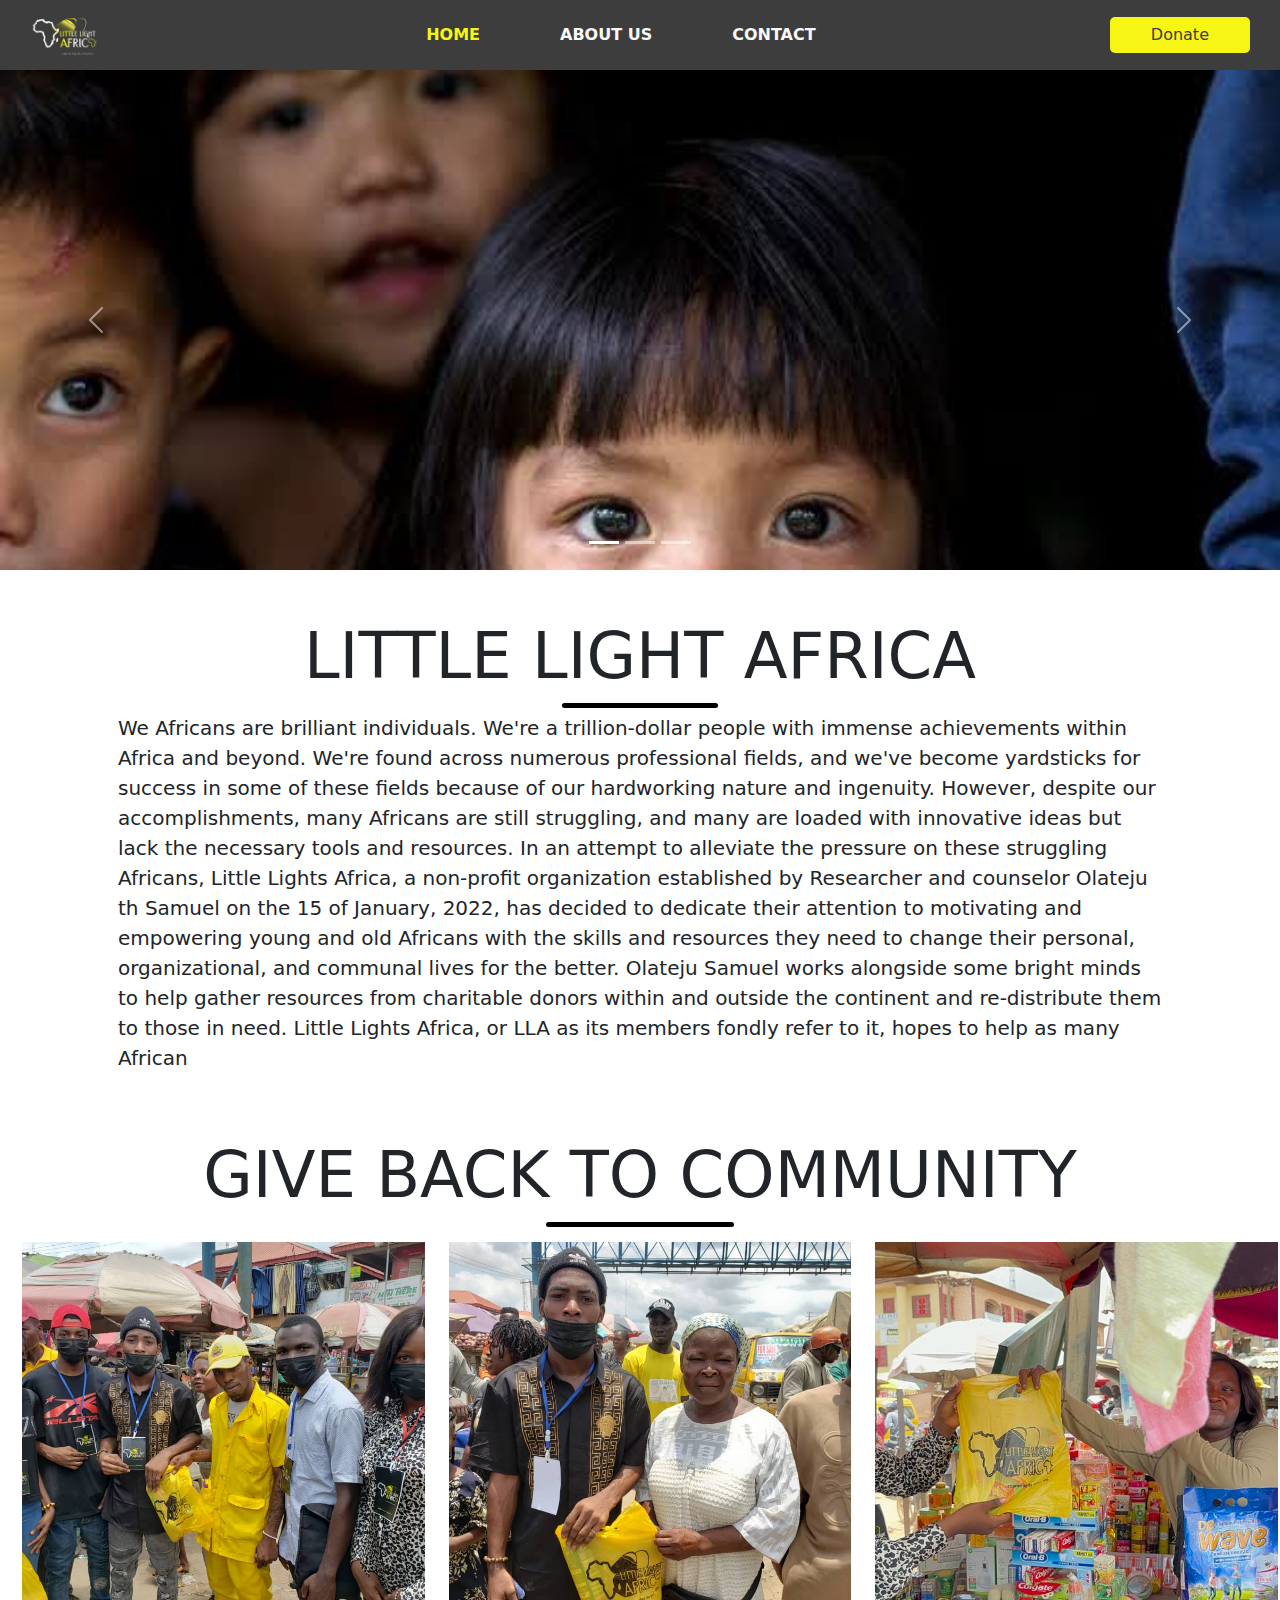
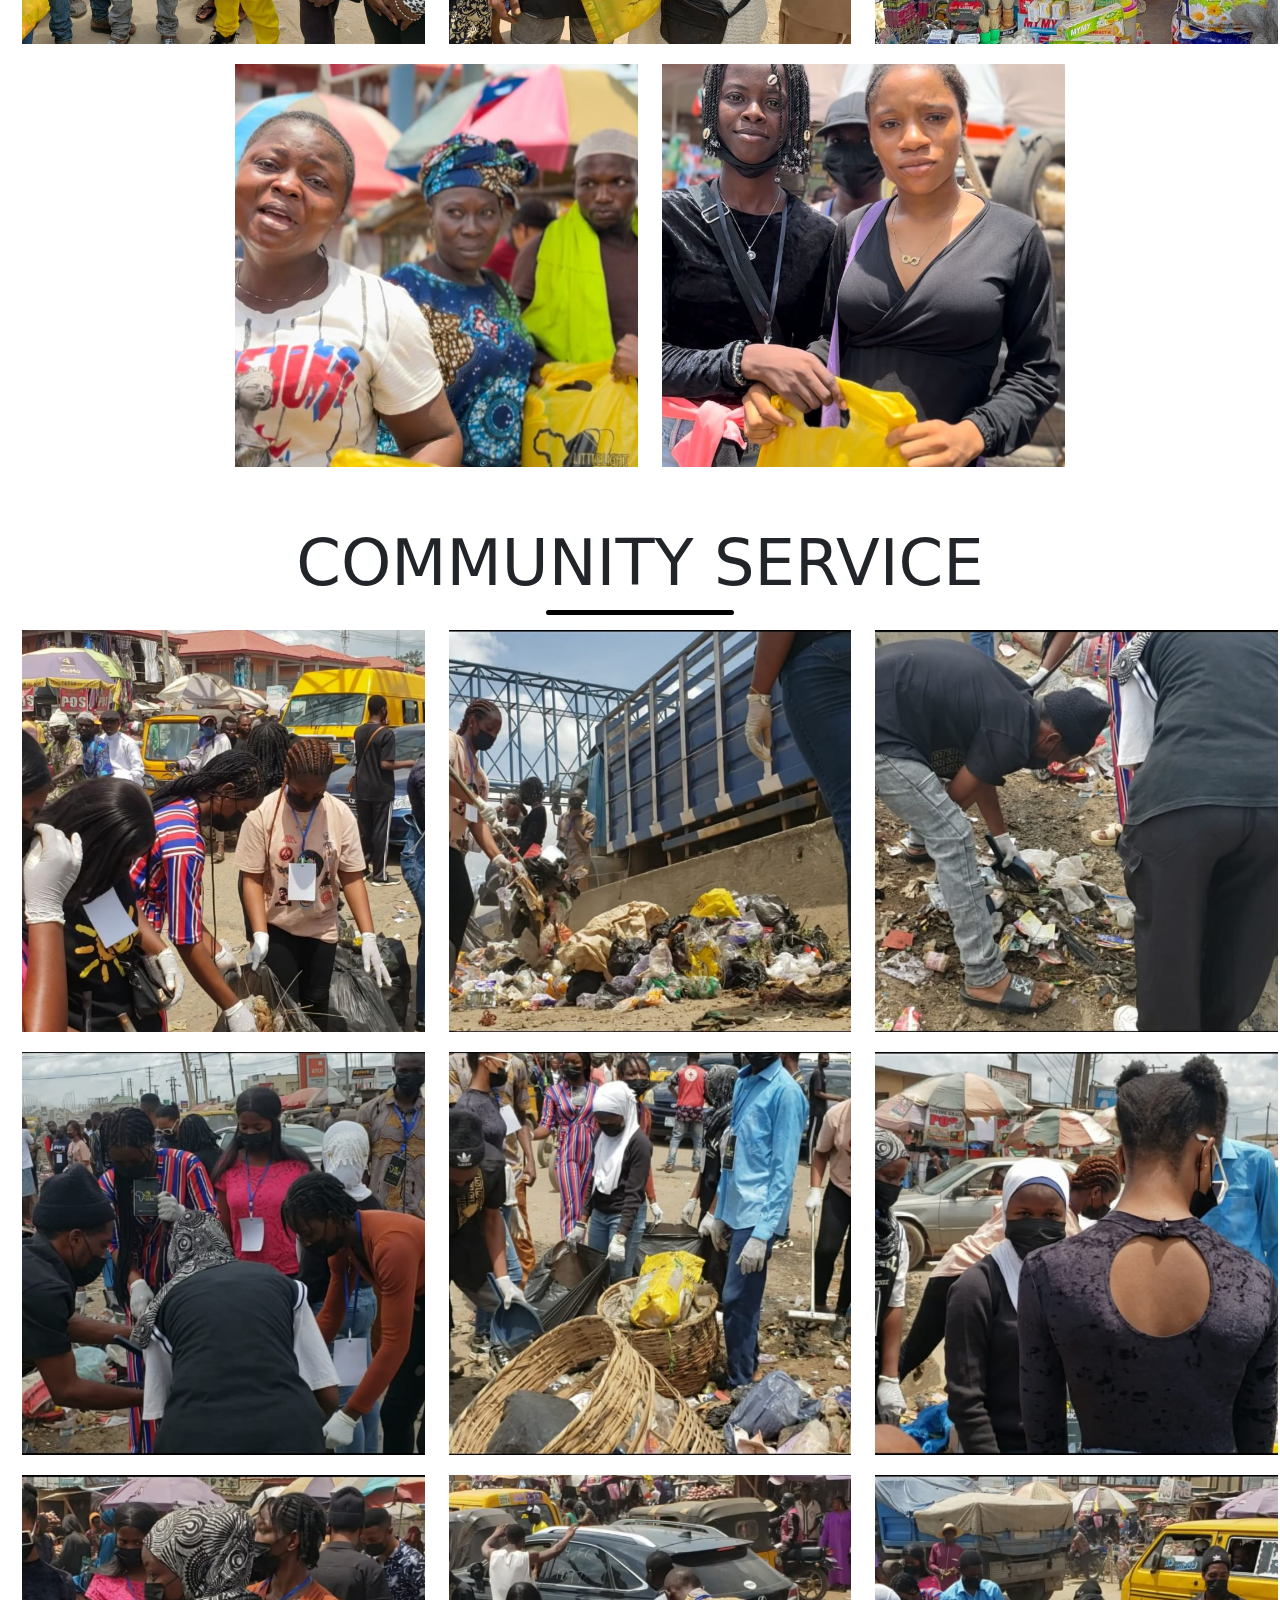
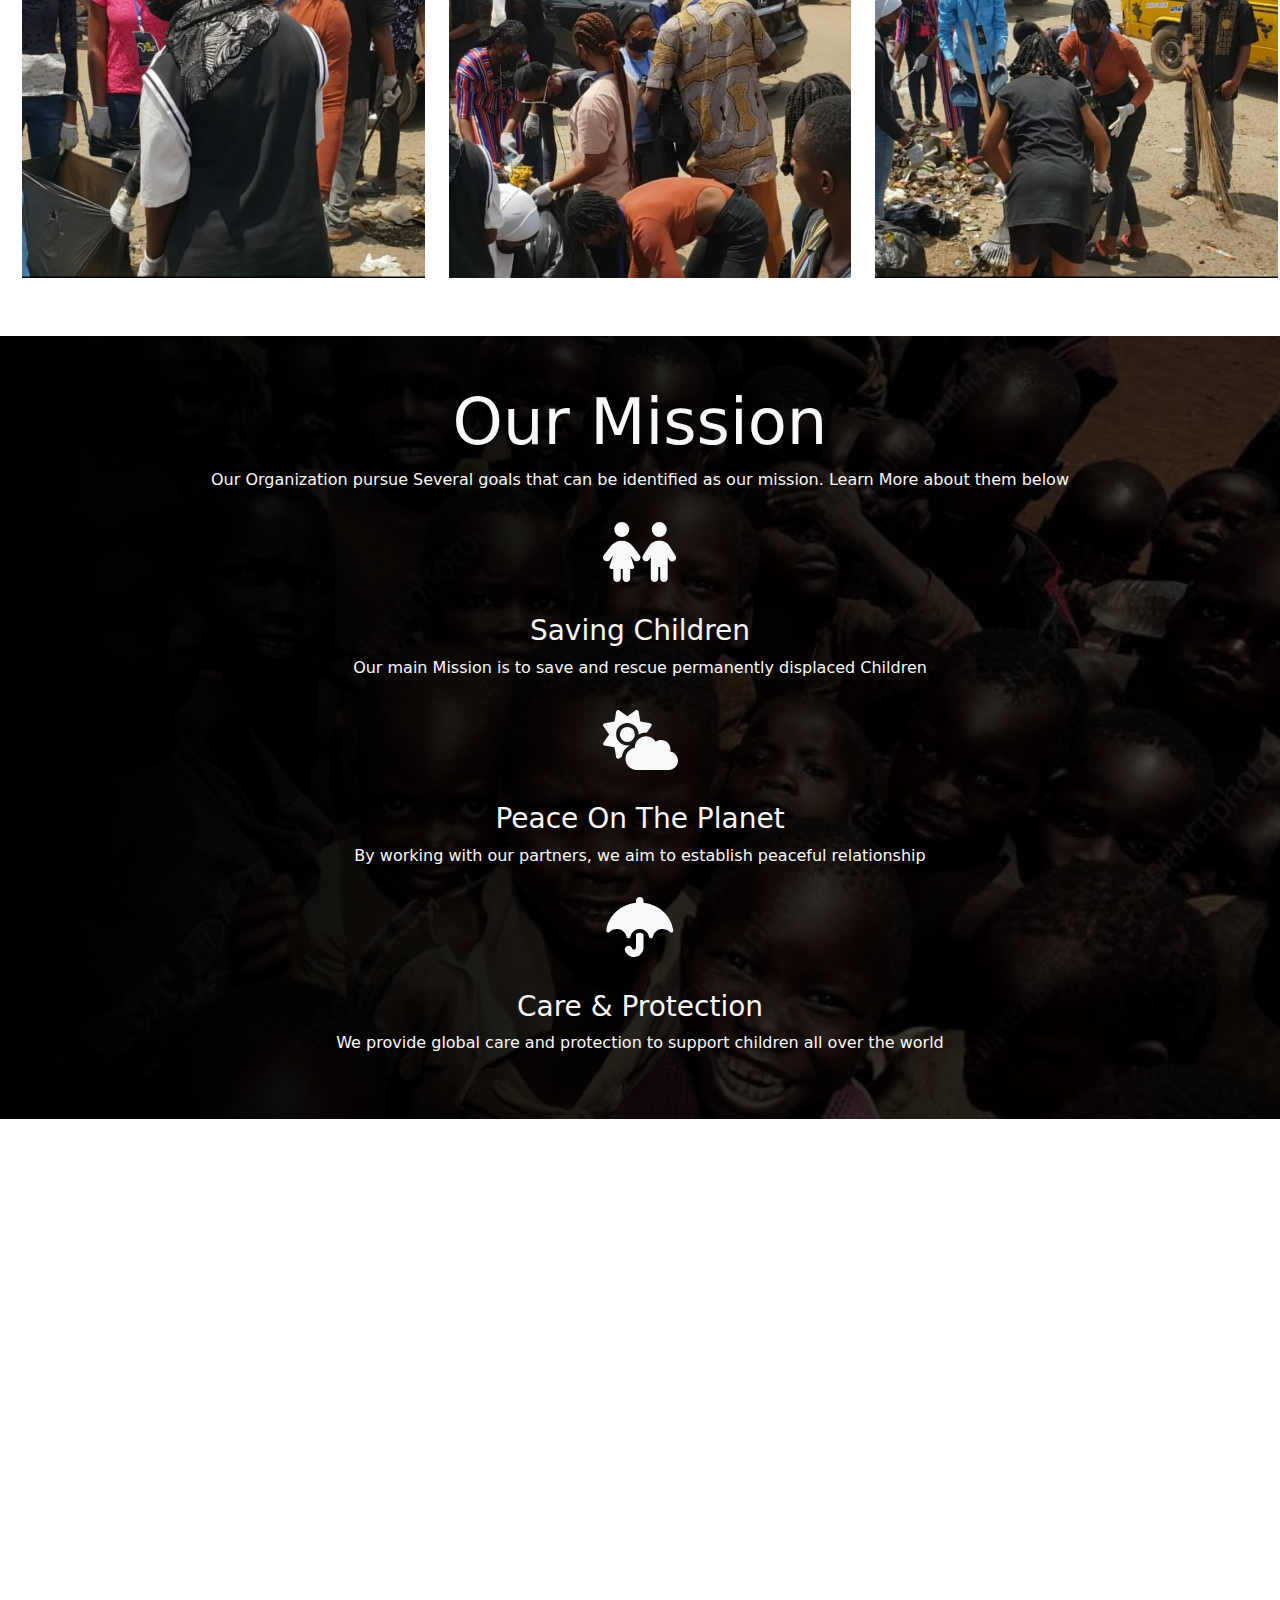
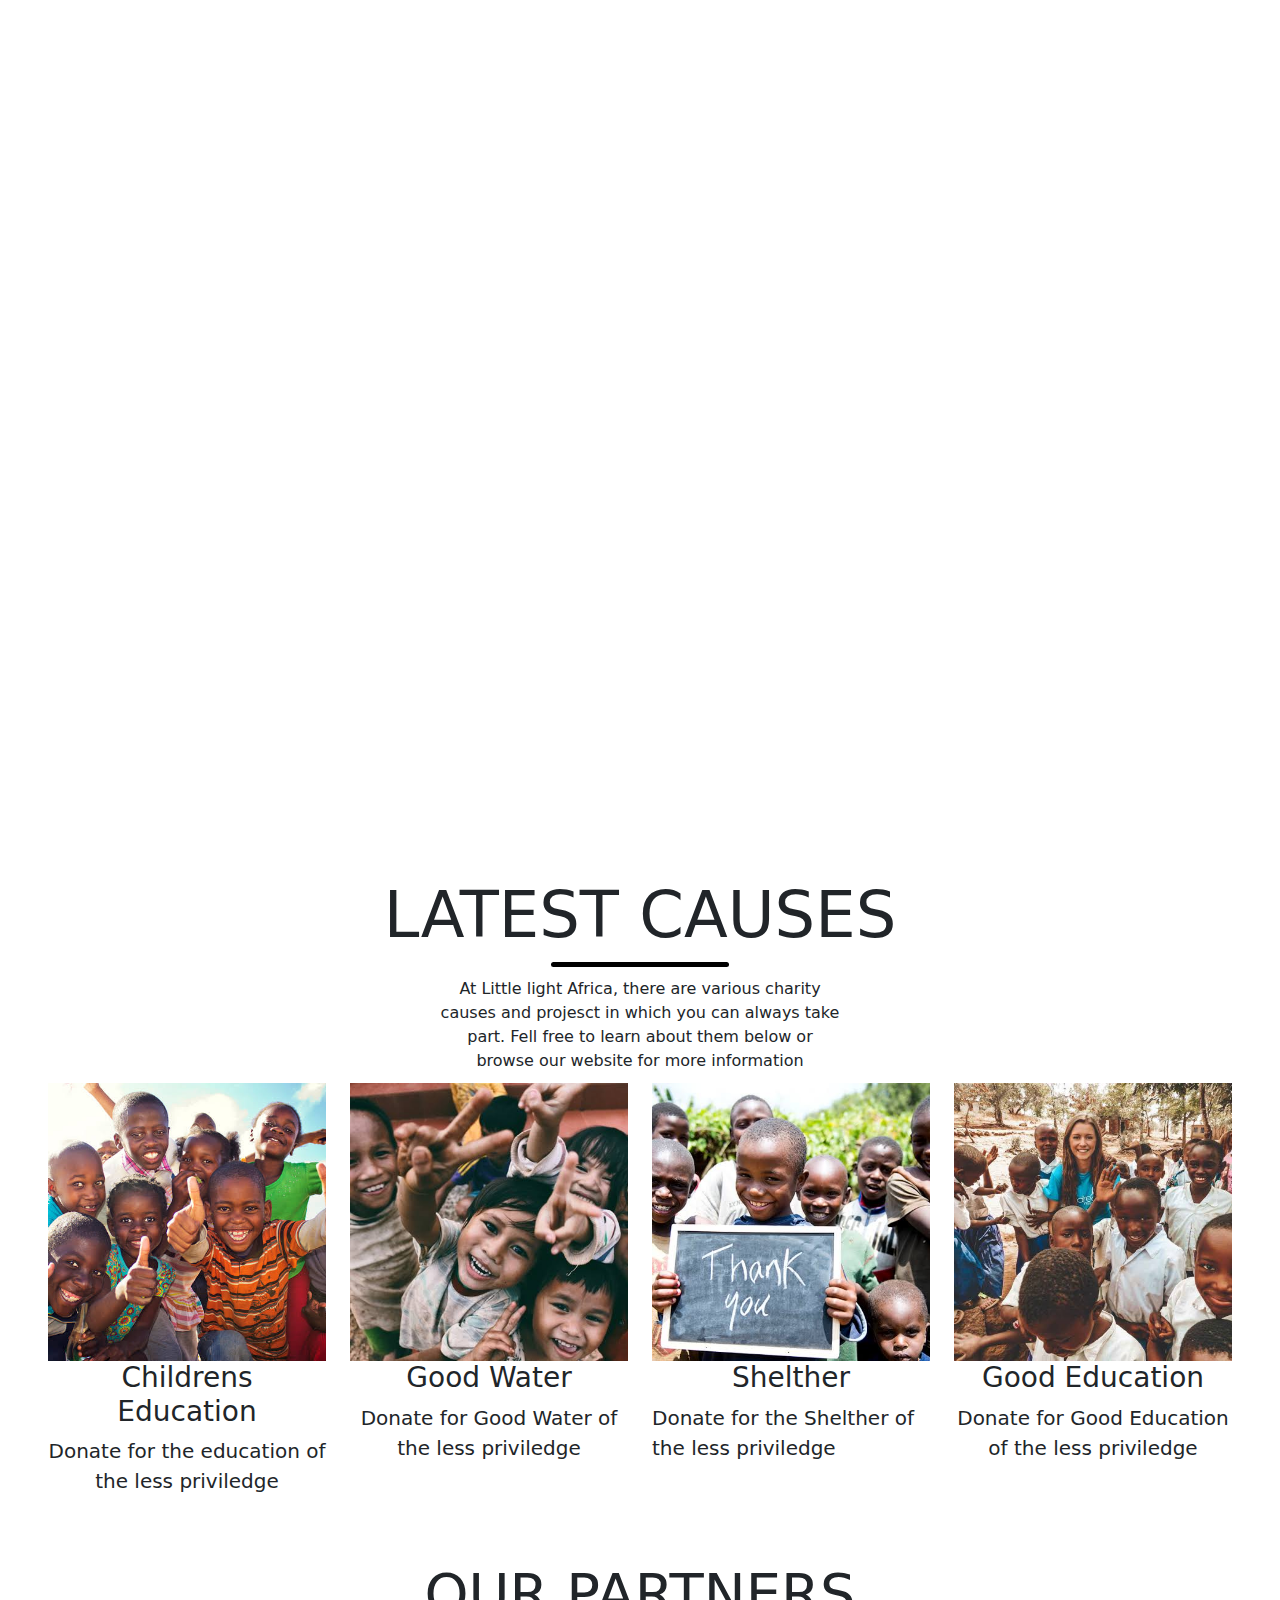
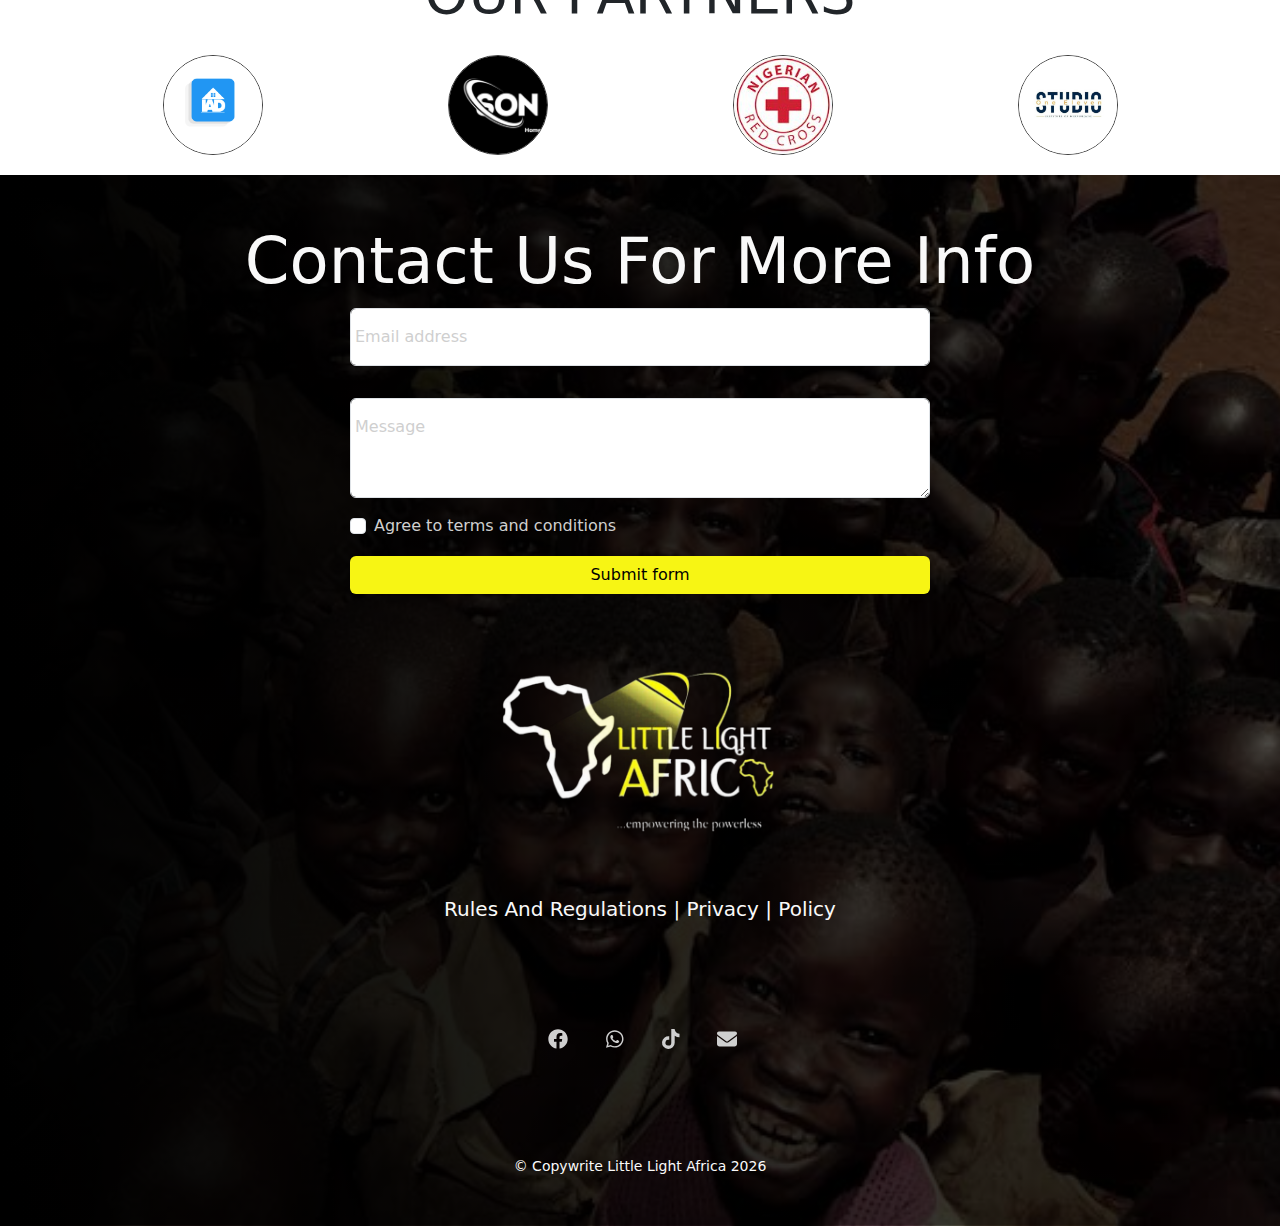
<file: index.html>
<!DOCTYPE html>
<html lang="en">
<head>
    <meta charset="UTF-8">
    <meta name="viewport" content="width=device-width, initial-scale=1.0">
    <link rel="stylesheet" href="style.css">
    <meta name="description" content="Little Light Africa, Empowering The Powerless. This is A non-profitable organization brought together with love to help the less priviledge">
    <meta name="keywords" content="less, help, need, africa, little, empower, power, the, non-profit, priviledge, light">
    <link rel="stylesheet" href="//fonts.googleapis.com/css?family=Poppins:300,300i,400,500,600,700,800,900,900i%7CRoboto:400%7CRubik:100,400,700">
    <link rel="stylesheet" href="fontawesome-free-6.4.2-web (1)/fontawesome-free-6.4.2-web/css/all.css">
    <link rel="stylesheet" href="bootstrap-5.3.2-dist/bootstrap-5.3.2-dist/css/bootstrap.css">
    <link rel="shortcut icon" href="images/logo.png" type="image/x-icon">
    <title>Little light Africa</title>
</head>
<body>

    <!-- Header -->
<header>

        <div class="logo">
            <div class="menu-icon" type="button" data-bs-toggle="offcanvas" data-bs-target="#offcanvasExample" aria-controls="offcanvasExample">
                <span class="menu"></span>
                <span class="menu"></span>
                <span class="menu"></span>
            </div>


            <div class="logoimg">
                <img src="images/logo.png" alt="Little Light Logo" width="70">
            </div>
        </div>

        <nav>
            <ul>
                <li><a href="index.html" class="active">Home</a></li>
                <li><a href="about.html">About us</a></li>
                <li><a href="contact.html">Contact</a></li>
            </ul>
        </nav>

        <a href="#"><button class="donate" data-bs-target="#exampleModalToggle" data-bs-toggle="modal">Donate</button></a>


        <!-- Offcanvas For Mobile View -->
            <div class="offcanvas offcanvas-start" tabindex="-1" id="offcanvasExample" aria-labelledby="offcanvasExampleLabel">
                <div class="offcanvas-header">
                  <h5 class="offcanvas-title" id="offcanvasExampleLabel">Menu</h5>
                  <button type="button" class="btn-close" data-bs-dismiss="offcanvas" aria-label="Close"></button>
                </div>
                <div class="offcanvas-body">
                        <a href="index.html" class="active">Home</a>
                        <a href="about.html">About us</a>
                        <a href="contact.html">Contact</a>
                    <br><br>
                    <a href="#" class="btn donate" data-bs-target="#exampleModalToggle" data-bs-toggle="modal">Donate</a>
                </div>
              </div>
</header>


<!-- Corousel -->
<div id="carouselExampleCaptions" class="carousel slide">
    <div class="carousel-indicators">
      <button type="button" data-bs-target="#carouselExampleCaptions" data-bs-slide-to="0" class="active" aria-current="true" aria-label="Slide 1"></button>
      <button type="button" data-bs-target="#carouselExampleCaptions" data-bs-slide-to="1" aria-label="Slide 2"></button>
      <button type="button" data-bs-target="#carouselExampleCaptions" data-bs-slide-to="2" aria-label="Slide 3"></button>
    </div>
    <div class="carousel-inner">
      <div class="carousel-item active">
        <img src="images/images (5).jpeg" class="d-block w-100" alt="...">
        <!-- <div class="carousel-caption">
          <h2 class="display-3"> Help The Less Priviledge</h2>
          <p class="lead">We do whatever it takes so that less priviledge dont just survive, but thrive. Helpers believe that everyone should be able to make their mark on their world and help build a better future</p>
        </div> -->
      </div>
      <div class="carousel-item">
        <img src="images/images (11).jpeg" class="d-block w-100" alt="...">
        <!-- <div class="carousel-caption">
            <h2 class="display-3"> Help The Less Priviledge</h2>
            <p class="lead">We do whatever it takes so that less priviledge dont just survive, but thrive. Helpers believe that everyone should be able to make their mark on their world and help build a better future</p>
          </div> -->
      </div>
      <div class="carousel-item">
        <img src="images/images (13).jpeg" class="d-block w-100" alt="...">
        <!-- <div class="carousel-caption">
            <h2 class="display-3"> Help The Less Priviledge</h2>
            <p class="lead">We do whatever it takes so that less priviledge dont just survive, but thrive. Helpers believe that everyone should be able to make their mark on their world and help build a better future</p>
          </div> -->
      </div>
    </div>
    <button class="carousel-control-prev" type="button" data-bs-target="#carouselExampleCaptions" data-bs-slide="prev">
      <span class="carousel-control-prev-icon" aria-hidden="true"></span>
      <span class="visually-hidden">Previous</span>
    </button>
    <button class="carousel-control-next" type="button" data-bs-target="#carouselExampleCaptions" data-bs-slide="next">
      <span class="carousel-control-next-icon" aria-hidden="true"></span>
      <span class="visually-hidden">Next</span>
    </button>
  </div>
  

  




<!-- Body Before The Corousel -->
<div class="next-body container p-5">
    <h1 class="display-3 text-center">LITTLE LIGHT AFRICA</h1>
    <div class="line"></div>
    <p class="lead">We Africans are brilliant individuals. We're a trillion-dollar people with immense 
        achievements within Africa and beyond. We're found across numerous professional fields, 
        and we've become yardsticks for success in some of these fields because of our 
        hardworking nature and ingenuity. However, despite our accomplishments, many Africans 
        are still struggling, and many are loaded with innovative ideas but lack the necessary tools 
        and resources. In an attempt to alleviate the pressure on these struggling Africans, Little 
        Lights Africa, a non-profit organization established by Researcher and counselor Olateju 
        th Samuel on the 15 of January, 2022, has decided to dedicate their attention to motivating 
        and empowering young and old Africans with the skills and resources they need to change 
        their personal, organizational, and communal lives for the better. Olateju Samuel works 
        alongside some bright minds to help gather resources from charitable donors within and 
        outside the continent and re-distribute them to those in need. Little Lights Africa, or LLA 
        as its members fondly refer to it, hopes to help as many African</p>
</div>



<!-- Our Workers in servive -->
<div class="container-fluid worker-service text-center">
    <h1 class="display-3">GIVE BACK TO COMMUNITY</h1>
    <div class="line"></div>
    <div class="row justify-content-center">
        <div class="col-md-4">
            <img src="images/pics (2).jpg" class="img-fluid box" alt="Our Community team">
        </div>
        <div class="col-md-4">
            <img src="images/pics (3).jpg" class="img-fluid box" alt="Our Community team">
        </div>
        <div class="col-md-4">
            <img src="images/pics (4).jpg" class="img-fluid box" alt="Our Community team">
        </div>
        <div class="col-md-4">
            <img src="images/pics (5).jpg" class="img-fluid box" alt="Our Community team">
        </div>
        <div class="col-md-4">
            <img src="images/pics (6).jpg" class="img-fluid box" alt="Our Community team">
        </div>
    </div>
</div>

<div class="container-fluid worker-service text-center mt-5">
    <h1 class="display-3">COMMUNITY SERVICE</h1>
    <div class="line"></div>
    <div class="row justify-content-center">
        <div class="col-md-4">
            <img src="images/pics (7).jpg" class="img-fluid box" alt="Our Community team">
        </div>
        <div class="col-md-4">
            <img src="images/pics (8).jpg" class="img-fluid box" alt="Our Community team">
        </div>
        <div class="col-md-4">
            <img src="images/pics (9).jpg" class="img-fluid box" alt="Our Community team">
        </div>
        <div class="col-md-4">
            <img src="images/pics (10).jpg" class="img-fluid box" alt="Our Community team">
        </div>
        <div class="col-md-4">
            <img src="images/pics (12).jpg" class="img-fluid box" alt="Our Community team">
        </div>
        <div class="col-md-4">
            <img src="images/pics (13).jpg" class="img-fluid box" alt="Our Community team">
        </div>
        <div class="col-md-4">
            <img src="images/pics (14).jpg" class="img-fluid box" alt="Our Community team">
        </div>
        <div class="col-md-4">
            <img src="images/pics (15).jpg" class="img-fluid box" alt="Our Community team">
        </div>
        <div class="col-md-4">
            <img src="images/pics (16).jpg" class="img-fluid box" alt="Our Community team">
        </div>
    </div>
</div>


<!-- Our Mission -->
<div class="container-fluid mission p-5 mt-5">
    <div class="row justify-content-center box">
        <div class="col-md-10">
            <h1 class="display-3 text-center">Our Mission</h1>
            <p class="text-center">Our Organization pursue Several goals that can be identified as our mission. Learn More about them below</p>
            <div class="mission-info box">
                <p class="font"><i class="fa fa-children"></i></p>
                <h3>Saving Children</h3>
                <p>Our main Mission is to save and rescue permanently displaced Children</p>
            </div>
            <div class="mission-info box">
                <p class="font"><i class="fa fa-cloud-sun"></i></p>
                <h3>Peace On The Planet</h3>
                <p>By working with our partners, we aim to establish peaceful relationship</p>
            </div>
            <div class="mission-info box">
                <p class="font"><i class="fa fa-umbrella"></i></p>
                <h3>Care & Protection</h3>
                <p>We provide global care and protection to support children all over the world</p>
            </div>
        </div>
    </div>
</div>

<div class="container text-center p-4">
    <iframe width="1000" height="600" src="https://www.youtube.com/embed/qg3n2Q2ejJU" title="GIVE BACK TO OUR COMMUNITY AT SANGO OTA, JOJU ❣️ ❣️ ❣️ ❣️ ❣️" frameborder="0" allow="accelerometer; autoplay; clipboard-write; encrypted-media; gyroscope; picture-in-picture; web-share" referrerpolicy="strict-origin-when-cross-origin" allowfullscreen></iframe>
</div>



<div class="container text-center p-4">
    <iframe width="1000" height="600" src="https://www.youtube.com/embed/rQ3cKC4yne4" title="This is Little Light Africa. please do well by subscribing to this channel for more information👍" frameborder="0" allow="accelerometer; autoplay; clipboard-write; encrypted-media; gyroscope; picture-in-picture; web-share" referrerpolicy="strict-origin-when-cross-origin" allowfullscreen></iframe>
</div>


<!-- Donation Section -->
<div class="container-fluid p-5 box">
    <h1 class="text-center display-3">LATEST CAUSES</h1>
    <div class="line"></div>
    <p class="text-center first">At Little light Africa, there are various charity causes and projesct in which you can always take part. Fell free to learn about them below or browse our website for more information</p>
    <div class="row">

        <div class="col-md-3 box">
            <div class="wrapper">
                <div class="image-wrapper">
                    <img src="images/images (12).jpeg" alt="Images of little children" class="img-fluid">
                    <div class="text-wrapper">
                        <a href="#" class="btn btn-warning donate-btn" data-bs-target="#exampleModalToggle" data-bs-toggle="modal">Donate</a>
                    </div>
                </div>
            </div>
            <h3 class="text-center">Childrens Education</h3>
            <p class="text-center lead">Donate for the education of the less priviledge</p>
        </div>

        <div class="col-md-3 box">
            <div class="wrapper">
                <div class="image-wrapper">
                    <img src="images/images (4).jpeg" alt="Images of little children" class="img-fluid">
                    <div class="text-wrapper">
                        <a href="#" class="btn btn-warning donate-btn" data-bs-target="#exampleModalToggle" data-bs-toggle="modal">Donate</a>
                    </div>
                </div>
            </div>
            <h3 class="text-center">Good Water</h3>
            <p class="text-center lead">Donate for Good Water of the less priviledge</p>
        </div>

        <div class="col-md-3 box">
            <div class="wrapper">
                <div class="image-wrapper">
                    <img src="images/images.jpeg" alt="Images of little children" class="img-fluid">
                    <div class="text-wrapper">
                        <a href="#" class="btn btn-warning donate-btn" data-bs-target="#exampleModalToggle" data-bs-toggle="modal">Donate</a>
                    </div>
                </div>
            </div>
            <h3 class="text-center">Shelther</h3>
            <p class="text-centerclear lead">Donate for the Shelther of the less priviledge</p>
        </div>

        <div class="col-md-3 box">
            <div class="wrapper">
                <div class="image-wrapper">
                    <img src="images/images (14).jpeg" alt="Images of little children" class="img-fluid">
                    <div class="text-wrapper">
                        <a href="#" class="btn btn-warning donate-btn" data-bs-target="#exampleModalToggle" data-bs-toggle="modal">Donate</a>
                    </div>
                </div>
            </div>
            <h3 class="text-center">Good Education</h3>
            <p class="text-center lead">Donate for Good Education of the less priviledge</p>
        </div>
        
    </div>
</div>


<!-- Donation POP Out -->
<div class="container-fluid">
<div class="modal fade" id="exampleModalToggle" aria-hidden="true" aria-labelledby="exampleModalToggleLabel" tabindex="-1">
    <div class="modal-dialog modal-dialog-centered">
      <div class="modal-content">
        <div class="modal-header">
          <h1 class="modal-title fs-5" id="exampleModalToggleLabel">Copy Account Details</h1>
          <button type="button" class="btn-close" data-bs-dismiss="modal" aria-label="Close"></button>
        </div>
        <div class="modal-body">
          Make Payment to the account details below and click on the proceed button to upload your payment proof <br><br>


        <div class="details">
            <span>Account Name: </span><br>
                <div class="copy-details">
                <span class=" lead">LLA</span>
            </div>
        </div><br>

        <div class="details">          
            <span>Bank Name: </span><br>
            <div class="copy-details">
                <span class=" lead">Moniepoint</span>
            </div>
        </div><br>


        <div class="details">
          <span>Account Number: </span><br>
            <div class="copy-detail">
                <textarea cols="25" rows="1" id="accountNumber" class=" lead" disabled>6445542218</textarea>
                <button class="btn btn-secondary copy-btn"><i class="fa fa-copy"></i></button>
            </div>
          </span>
        </div><br>
          <!-- Success Alert -->
            <div class="alert alert-success copy-alert" role="alert">
                <i class="fa fa-clipboard-check"></i> Account Succesfully Copied!! You can Make Your Payment
            </div>


      </div>
        <div class="modal-footer">
          <button class="btn btn-warning" data-bs-target="#exampleModalToggle2" data-bs-toggle="modal">Proceed</button>
        </div>
      </div>
    </div>
  </div>
  <div class="modal fade" id="exampleModalToggle2" aria-hidden="true" aria-labelledby="exampleModalToggleLabel2" tabindex="-1">
    <div class="modal-dialog modal-dialog-centered">
      <div class="modal-content">
        <div class="modal-header">
          <h1 class="modal-title fs-5" id="exampleModalToggleLabel2">Upload Payment Proof</h1>
          <button type="button" class="btn-close" data-bs-dismiss="modal" aria-label="Close"></button>
        </div>
        <div class="modal-body">


          <form class="g-3 payment-form">
            <div class="form-floating mb-3">
                <input type="email" class="form-control" id="floatingInput" placeholder="name@example.com">
                <label for="floatingInput">Email address</label>
              </div>
              <div class="form-floating">
                <input type="text" class="form-control" id="floatingPassword" placeholder="Password">
                <label for="floatingPassword">Account Name</label>
              </div>
              <div class="form-floating mb-3">
                <input type="file" class="form-control" id="floatingInput" placeholder="Upload Payment Proof">
                <label for="floatingInput">Upload Proof</label>
              </div>
          </form>

          <div class="alert alert-success text-center Thanks-alert" role="alert">
            <i class="fa fa-circle-check fa-4x"></i><br><br> Thank You for Your Donation to the less priviledge, your Payment will be confirmed as soon as possible
        </div>

        </div>
        <div class="modal-footer">
          <button class="btn btn-primary" id="upload">Upload</button>
          <button type="button" class="btn btn-secondary close-pop" data-bs-dismiss="modal" aria-label="Close">Close</button>
        </div>
      </div>
    </div>
  </div>
</div>


<!-- Partners -->
<div class="container partners">
    <h1 class="display-4 text-center">OUR PARTNERS</h1>
    <div class="row">
        <div class="col-md-3 box">
            <img src="images/partners (1).jpg" alt="Our Partners" class="img-fluid">
        </div>
        <div class="col-md-3 box">
            <img src="images/partners (1).png" alt="Our Partners" class="img-fluid">
        </div>
        <div class="col-md-3 box">
            <img src="images/partners (2).jpg" alt="Our Partners" class="img-fluid">
        </div>
        <div class="col-md-3 box">
            <img src="images/partners (3).jpg" alt="Our Partners" class="img-fluid">
        </div>
    </div>
</div>


<!-- Contact Info -->
<div class="container-fluid contact p-5">
    <h1 class="display-3 text-center">Contact Us For More Info</h1>
    <div class="row justify-content-center">
        <div class="col-md-6 box">
        <form class="row g-3 needs-validation" novalidate>
            <div class="form-floating mb-3">
                <input type="email" class="form-control" id="floatingInput" placeholder="name@example.com">
                <label for="floatingInput">Email address</label>
            </div>
            <div class="form-floating">
                <textarea class="form-control" id="floatingMessage" placeholder="Message"></textarea>
                <label for="floatingMessage">Message</label>
            </div>
            <div class="col-12">
                <div class="form-check">
                <input class="form-check-input" type="checkbox" value="" id="invalidCheck" required>
                <label class="form-check-label" for="invalidCheck">
                    Agree to terms and conditions
                </label>
                <div class="invalid-feedback">
                    You must agree before submitting.
                </div>
                </div>
            </div><br>
            <div class="col-12">
                <button class="btn btn-warning" type="submit">Submit form</button>
            </div>
        </form>
        </div>
    </div>
    
    <div class="logo-img text-center box">
        <img src="images/logo.png" alt="Little Light Logo" class="img-fluid" width="300"><br>
        <p class="lead">Rules And Regulations  | Privacy  | Policy</p>
    </div>
    
    <div class="icons">
        <a href="https://m.facebook.com/littlelightafrica" class="icon box"><i class="fa-brands fa-facebook"></i></a>
        <a href="https://www.instagram.com/littlelightafrica?igsh=NTc4MTIwNjQ2YQ==" class="icon box"><i class="fa-brands fa-whatsapp"></i></a>
        <a href="https://www.tiktok.com/@little_light_2?_t=8lWSwhkRj0f&_r=1" class="icon box" ><i class="fa-brands fa-tiktok"></i></a>
        <a href="littlelightafrica@gmail.com" class="icon box" ><i class="fa fa-envelope"></i></a>
    </div>


<!-- Footer and copywrite -->
<div class="footer text-center">
    <small>&copy; Copywrite Little Light Africa <span class="updateTime"></span></small>
</div>

</div>

    
     <!-- Page loading -->
     <div class="loader container-fluid">
        <img src="images/logo.png" alt="loading logo" width="200" class="img-flui">
    </div> 



    <script src="script.js"></script>
    <script src="fontawesome-free-6.4.2-web (1)/fontawesome-free-6.4.2-web/js/all.js"></script>
    <script src="bootstrap-5.3.2-dist/bootstrap-5.3.2-dist/js/bootstrap.bundle.js"></script>
</body>
</html>
</file>
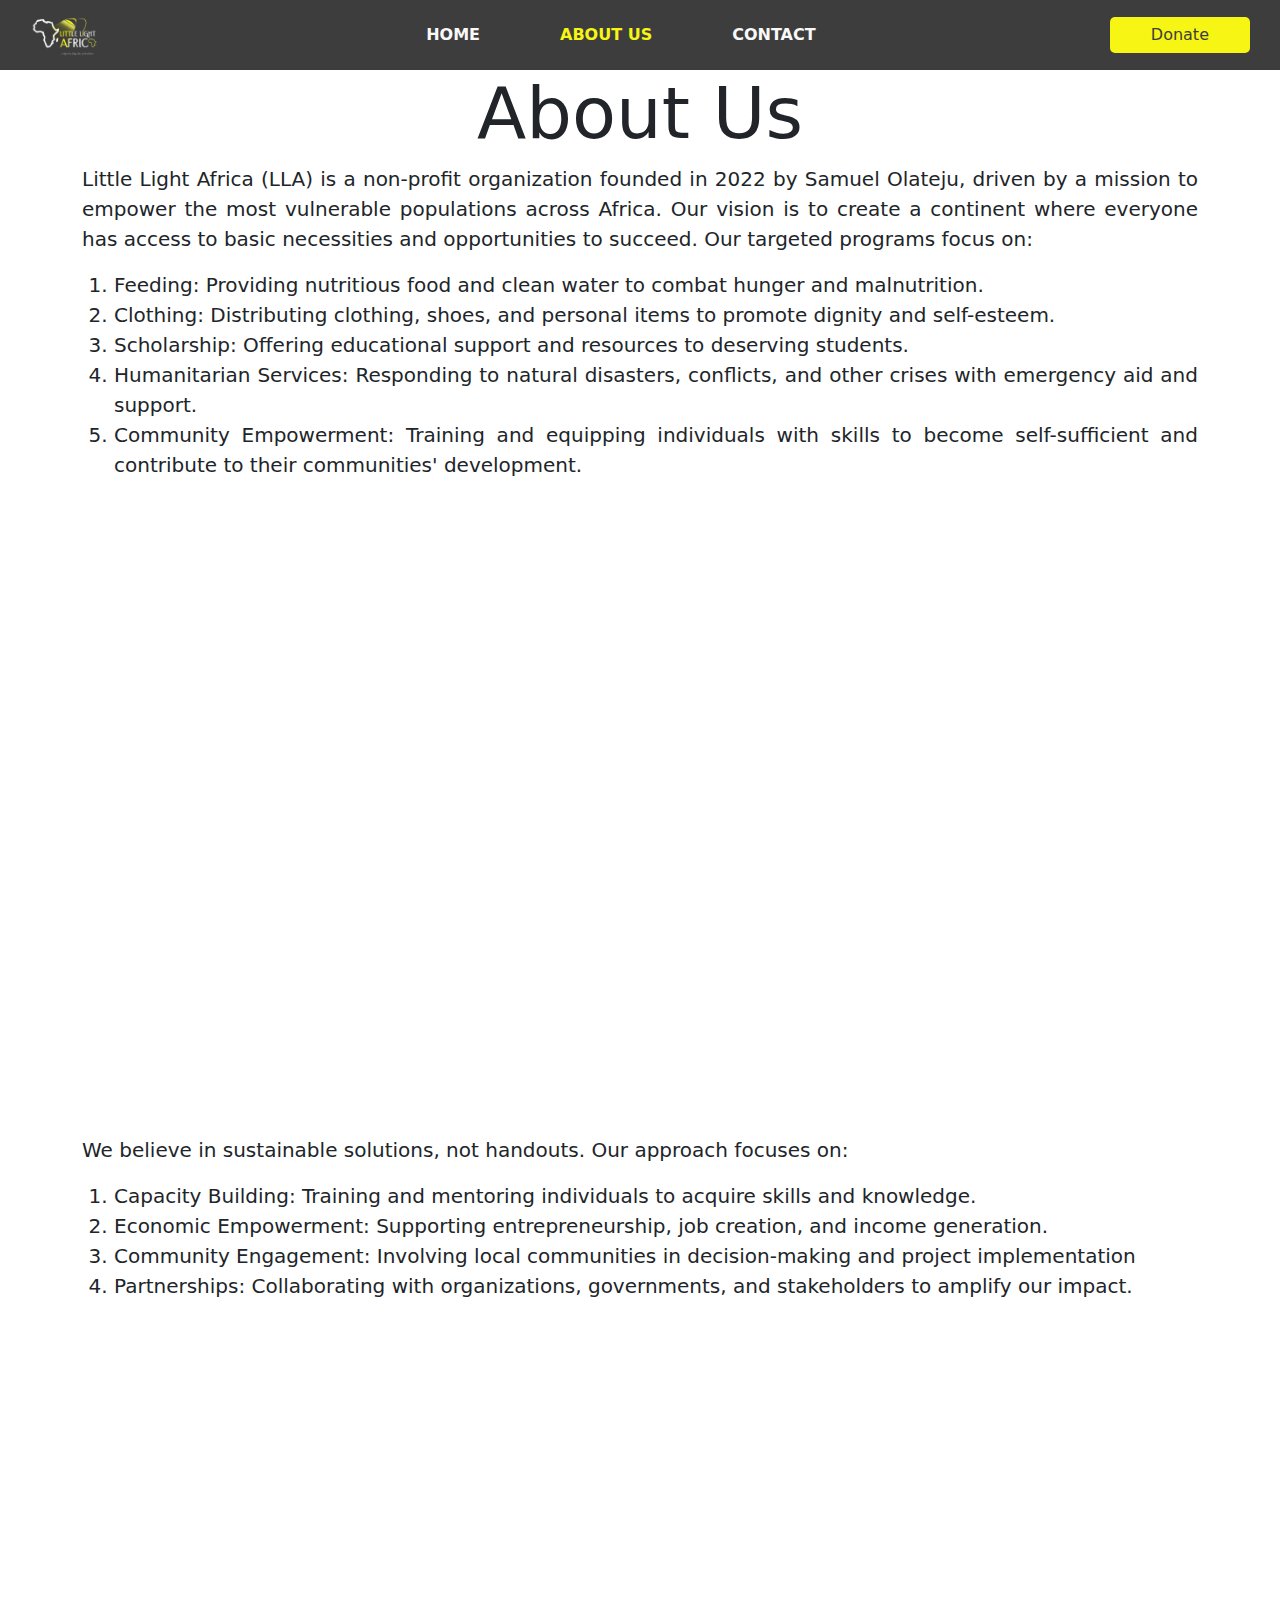
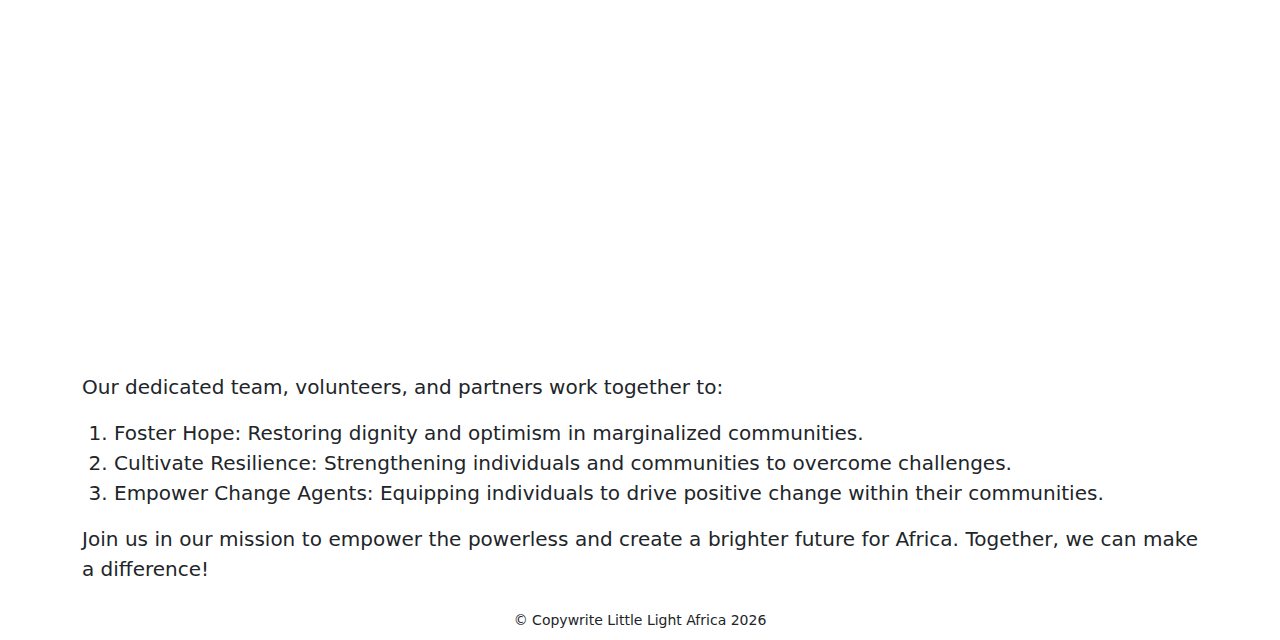
<file: about.html>
<!DOCTYPE html>
<html lang="en">
<head>
    <meta charset="UTF-8">
    <meta name="viewport" content="width=device-width, initial-scale=1.0">
    <link rel="stylesheet" href="style.css">
    <meta name="description" content="Little Light Africa, Empowering The Powerless. This is A non-profitable organization brought together with love to help the less priviledge">
    <meta name="keywords" content="less, help, need, africa, little, empower, power, the, non-profit, priviledge, light">
    <link rel="stylesheet" href="//fonts.googleapis.com/css?family=Poppins:300,300i,400,500,600,700,800,900,900i%7CRoboto:400%7CRubik:100,400,700">
    <link rel="stylesheet" href="fontawesome-free-6.4.2-web (1)/fontawesome-free-6.4.2-web/css/all.css">
    <link rel="stylesheet" href="bootstrap-5.3.2-dist/bootstrap-5.3.2-dist/css/bootstrap.css">
    <link rel="shortcut icon" href="images/logo.png" type="image/x-icon">
    <title>Little light Africa</title>
</head>
<body>
    
     <!-- Page loading -->
     <div class="loader container-fluid">
      <img src="images/logo.png" alt="loading logo" width="200">
  </div> 



    <!-- Header -->
<header>

        <div class="logo">
            <div class="menu-icon" type="button" data-bs-toggle="offcanvas" data-bs-target="#offcanvasExample" aria-controls="offcanvasExample">
                <span class="menu"></span>
                <span class="menu"></span>
                <span class="menu"></span>
            </div>


            <div class="logoimg">
                <img src="images/logo.png" alt="Little Light Logo" width="70">
            </div>
        </div>

        <nav>
            <ul>
                <li><a href="index.html">Home</a></li>
                <li><a href="about.html" class="active">About us</a></li>
                <li><a href="contact.html">Contact</a></li>
            </ul>
        </nav>

        <a href="#"><button class="donate" data-bs-target="#exampleModalToggle" data-bs-toggle="modal">Donate</button></a>


        <!-- Offcanvas For Mobile View -->
            <div class="offcanvas offcanvas-start" tabindex="-1" id="offcanvasExample" aria-labelledby="offcanvasExampleLabel">
                <div class="offcanvas-header">
                  <h5 class="offcanvas-title" id="offcanvasExampleLabel">Menu</h5>
                  <button type="button" class="btn-close" data-bs-dismiss="offcanvas" aria-label="Close"></button>
                </div>
                <div class="offcanvas-body">
                        <a href="index.html" >Home</a>
                        <a href="about.html"class="active">About us</a>
                        <a href="contact.html">Contact</a>
                    <br><br>
                    <a href="#" class="btn donate" data-bs-target="#exampleModalToggle" data-bs-toggle="modal">Donate</a>
                </div>
              </div>
</header>


<div class="about container">
    <h1 class="display-2 text-center box">About Us</h1>

    <div class="about-us">
    <p class="lead box">Little Light Africa (LLA) is a non-profit organization founded in 2022 by Samuel Olateju, driven by a mission to empower the most vulnerable populations across Africa. Our vision is to create a continent where everyone has access to basic necessities and opportunities to succeed. Our targeted programs focus on: </p>
        <ol class="lead box">
            <li>Feeding: Providing nutritious food and clean water to combat hunger and malnutrition.</li> 
            <li>Clothing: Distributing clothing, shoes, and personal items to promote dignity and self-esteem.</li> 
            <li>Scholarship: Offering educational support and resources to deserving students.</li> 
            <li>Humanitarian Services: Responding to natural disasters, conflicts, and other crises with emergency aid and support.</li> 
            <li>Community Empowerment: Training and equipping individuals with skills to become self-sufficient and contribute to their communities' development.</li> 
        </ol>

  <div class="container text-center py-3">
    <iframe width="1000" height="600" src="https://www.youtube.com/embed/rQ3cKC4yne4" title="This is Little Light Africa. please do well by subscribing to this channel for more information👍" frameborder="0" allow="accelerometer; autoplay; clipboard-write; encrypted-media; gyroscope; picture-in-picture; web-share" referrerpolicy="strict-origin-when-cross-origin" allowfullscreen></iframe>
  </div>


    <p class="lead box">We believe in sustainable solutions, not handouts. Our approach focuses on:</p>
        <ol class="lead box">
            <li>Capacity Building: Training and mentoring individuals to acquire skills and knowledge.</li> 
            <li>Economic Empowerment: Supporting entrepreneurship, job creation, and income generation.</li> 
            <li>Community Engagement: Involving local communities in decision-making and project implementation</li> 
            <li>Partnerships: Collaborating with organizations, governments, and stakeholders to amplify our impact.</li> 
        </ol>

        

      <div class="container text-center p-4">
          <iframe width="1000" height="600" src="https://www.youtube.com/embed/qg3n2Q2ejJU" title="GIVE BACK TO OUR COMMUNITY AT SANGO OTA, JOJU ❣️ ❣️ ❣️ ❣️ ❣️" frameborder="0" allow="accelerometer; autoplay; clipboard-write; encrypted-media; gyroscope; picture-in-picture; web-share" referrerpolicy="strict-origin-when-cross-origin" allowfullscreen></iframe>
      </div>

    
    <p class="lead box">Our dedicated team, volunteers, and partners work together to: </p>
        <ol class="lead box">
            <li>Foster Hope: Restoring dignity and optimism in marginalized communities.</li> 
            <li>Cultivate Resilience: Strengthening individuals and communities to overcome challenges.</li> 
            <li>Empower Change Agents: Equipping individuals to drive positive change within their communities.</li> 
        </ol>
    <p class="lead box">Join us in our mission to empower the powerless and create a brighter future for Africa. Together, we can make a difference!</p>
  </div>
</div>


<!-- Donation POP Out -->
<div class="container-fluid">
    <div class="modal fade" id="exampleModalToggle" aria-hidden="true" aria-labelledby="exampleModalToggleLabel" tabindex="-1">
        <div class="modal-dialog modal-dialog-centered">
          <div class="modal-content">
            <div class="modal-header">
              <h1 class="modal-title fs-5" id="exampleModalToggleLabel">Copy Account Details</h1>
              <button type="button" class="btn-close" data-bs-dismiss="modal" aria-label="Close"></button>
            </div>
            <div class="modal-body">
              Make Payment to the account details below and click on the proceed button to upload your payment proof <br><br>
    
    
            <div class="details">
                <span>Account Name: </span><br>
                    <div class="copy-details">
                    <span class=" lead">LLA</span>
                </div>
            </div><br>
    
            <div class="details">          
                <span>Bank Name: </span><br>
                <div class="copy-details">
                    <span class=" lead">Moniepoint</span>
                </div>
            </div><br>
    
    
            <div class="details">
              <span>Account Number: </span><br>
                <div class="copy-detail">
                  <textarea cols="25" rows="1" id="accountNumber" class=" lead" disabled>6445542218</textarea>
                    <button class="btn btn-secondary copy-btn"><i class="fa fa-copy"></i></button>
                </div>
              </span>
            </div><br>
    
            
              <!-- Success Alert -->
                <div class="alert alert-success copy-alert" role="alert">
                    <i class="fa fa-clipboard-check"></i> Account Succesfully Copied!! You can Make Your Payment
                </div>
    
    
          </div>
            <div class="modal-footer">
              <button class="btn btn-warning" data-bs-target="#exampleModalToggle2" data-bs-toggle="modal">Proceed</button>
            </div>
          </div>
        </div>
      </div>
      <div class="modal fade" id="exampleModalToggle2" aria-hidden="true" aria-labelledby="exampleModalToggleLabel2" tabindex="-1">
        <div class="modal-dialog modal-dialog-centered">
          <div class="modal-content">
            <div class="modal-header">
              <h1 class="modal-title fs-5" id="exampleModalToggleLabel2">Upload Payment Proof</h1>
              <button type="button" class="btn-close" data-bs-dismiss="modal" aria-label="Close"></button>
            </div>
            <div class="modal-body">
    
    
              <form class="g-3 payment-form">
                <div class="form-floating mb-3">
                    <input type="email" class="form-control" id="floatingInput" placeholder="name@example.com">
                    <label for="floatingInput">Email address</label>
                  </div>
                  <div class="form-floating">
                    <input type="text" class="form-control" id="floatingPassword" placeholder="Password">
                    <label for="floatingPassword">Account Name</label>
                  </div>
                  <div class="form-floating mb-3">
                    <input type="file" class="form-control" id="floatingInput" placeholder="Upload Payment Proof">
                    <label for="floatingInput">Upload Proof</label>
                  </div>
              </form>
    
              <div class="alert alert-success text-center Thanks-alert" role="alert">
                <i class="fa fa-circle-check fa-4x"></i><br><br> Thank You for Your Donation to the less priviledge, your Payment will be confirmed as soon as possible
            </div>
    
            </div>
            <div class="modal-footer">
              <button class="btn btn-primary" id="upload">Upload</button>
              <button type="button" class="btn btn-secondary close-pop" data-bs-dismiss="modal" aria-label="Close">Close</button>
            </div>
          </div>
        </div>
      </div>
</div>

    <!-- footer -->
    <div class="footer text-center p-2">
        <small>&copy; Copywrite Little Light Africa <span class="updateTime"></span></small>
    </div>


    <script src="script.js"></script>
    <script src="fontawesome-free-6.4.2-web (1)/fontawesome-free-6.4.2-web/js/all.js"></script>
    <script src="bootstrap-5.3.2-dist/bootstrap-5.3.2-dist/js/bootstrap.bundle.js"></script>
</body>
</html>
</file>
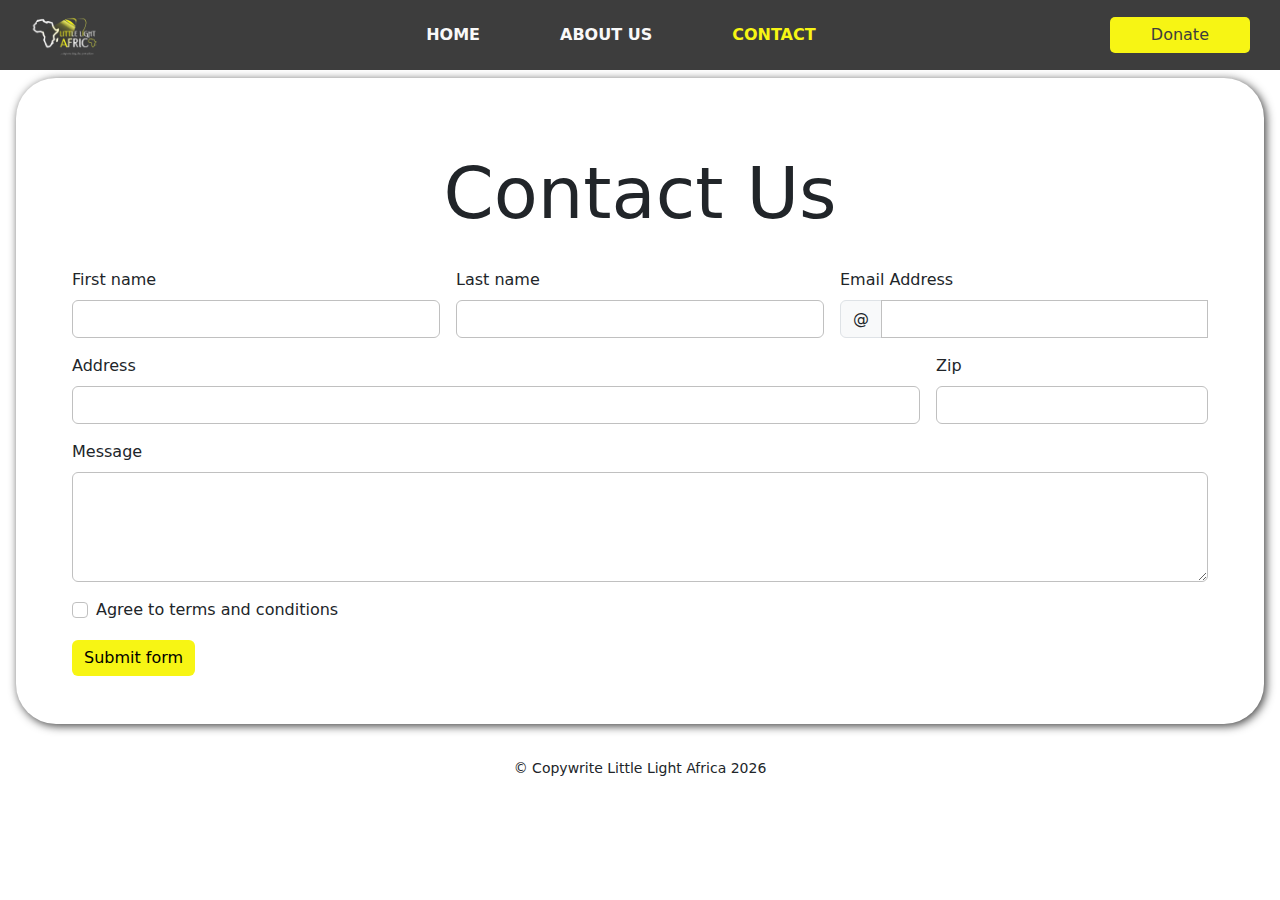
<file: contact.html>
<!DOCTYPE html>
<html lang="en">
<head>
    <meta charset="UTF-8">
    <meta name="viewport" content="width=device-width, initial-scale=1.0">
    <link rel="stylesheet" href="style.css">
    <meta name="description" content="Little Light Africa, Empowering The Powerless. This is A non-profitable organization brought together with love to help the less priviledge">
    <meta name="keywords" content="less, help, need, africa, little, empower, power, the, non-profit, priviledge, light">
    <link rel="stylesheet" href="//fonts.googleapis.com/css?family=Poppins:300,300i,400,500,600,700,800,900,900i%7CRoboto:400%7CRubik:100,400,700">
    <link rel="stylesheet" href="fontawesome-free-6.4.2-web (1)/fontawesome-free-6.4.2-web/css/all.css">
    <link rel="stylesheet" href="bootstrap-5.3.2-dist/bootstrap-5.3.2-dist/css/bootstrap.css">
    <link rel="shortcut icon" href="images/logo.png" type="image/x-icon">
    <title>Little light Africa/ contact us</title>
</head>
<body>
    

     <!-- Page loading -->
     <div class="loader container-fluid">
      <img src="images/logo.png" alt="loading logo" width="200">
  </div> 

    
    
<!-- Header -->
<header>
    
            <div class="logo">
                <div class="menu-icon" type="button" data-bs-toggle="offcanvas" data-bs-target="#offcanvasExample" aria-controls="offcanvasExample">
                    <span class="menu"></span>
                    <span class="menu"></span>
                    <span class="menu"></span>
                </div>
    
    
                <div class="logoimg">
                    <img src="images/logo.png" alt="Little Light Logo" width="70">
                </div>
            </div>
    
            <nav>
                <ul>
                    <li><a href="index.html">Home</a></li>
                    <li><a href="about.html">About us</a></li>
                    <li><a href="contact.html" class="active">Contact</a></li>
                </ul>
            </nav>
    
            <a href="#"><button class="donate" data-bs-target="#exampleModalToggle" data-bs-toggle="modal">Donate</button></a>
    
    
            <!-- Offcanvas For Mobile View -->
                <div class="offcanvas offcanvas-start" tabindex="-1" id="offcanvasExample" aria-labelledby="offcanvasExampleLabel">
                    <div class="offcanvas-header">
                      <h5 class="offcanvas-title" id="offcanvasExampleLabel">Menu</h5>
                      <button type="button" class="btn-close" data-bs-dismiss="offcanvas" aria-label="Close"></button>
                    </div>
                    <div class="offcanvas-body">
                            <a href="index.html">Home</a>
                            <a href="about.html">About us</a>
                            <a href="contact.html" class="active">Contact</a>
                        <br><br>
                        <a href="#" class="btn donate" data-bs-target="#exampleModalToggle" data-bs-toggle="modal">Donate</a>
                    </div>
                  </div>
</header>


<!-- Donation POP Out -->
<div class="container-fluid">
  <div class="modal fade" id="exampleModalToggle" aria-hidden="true" aria-labelledby="exampleModalToggleLabel" tabindex="-1">
      <div class="modal-dialog modal-dialog-centered">
        <div class="modal-content">
          <div class="modal-header">
            <h1 class="modal-title fs-5" id="exampleModalToggleLabel">Copy Account Details</h1>
            <button type="button" class="btn-close" data-bs-dismiss="modal" aria-label="Close"></button>
          </div>
          <div class="modal-body">
            Make Payment to the account details below and click on the proceed button to upload your payment proof <br><br>
  
  
          <div class="details">
              <span>Account Name: </span><br>
                  <div class="copy-details">
                  <span class=" lead">LLA</span>
              </div>
          </div><br>
  
          <div class="details">          
              <span>Bank Name: </span><br>
              <div class="copy-details">
                  <span class=" lead">Moniepoint</span>
              </div>
          </div><br>
  
  
          <div class="details">
            <span>Account Number: </span><br>
              <div class="copy-detail">
                <textarea cols="25" rows="1" id="accountNumber" class=" lead" disabled>6445542218</textarea>
                  <button class="btn btn-secondary copy-btn"><i class="fa fa-copy"></i></button>
              </div>
            </span>
          </div><br>
  
          
            <!-- Success Alert -->
              <div class="alert alert-success copy-alert" role="alert">
                  <i class="fa fa-clipboard-check"></i> Account Succesfully Copied!! You can Make Your Payment
              </div>
  
  
        </div>
          <div class="modal-footer">
            <button class="btn btn-warning" data-bs-target="#exampleModalToggle2" data-bs-toggle="modal">Proceed</button>
          </div>
        </div>
      </div>
    </div>
    <div class="modal fade" id="exampleModalToggle2" aria-hidden="true" aria-labelledby="exampleModalToggleLabel2" tabindex="-1">
      <div class="modal-dialog modal-dialog-centered">
        <div class="modal-content">
          <div class="modal-header">
            <h1 class="modal-title fs-5" id="exampleModalToggleLabel2">Upload Payment Proof</h1>
            <button type="button" class="btn-close" data-bs-dismiss="modal" aria-label="Close"></button>
          </div>
          <div class="modal-body">
  
  
            <form class="g-3 payment-form">
              <div class="form-floating mb-3">
                  <input type="email" class="form-control" id="floatingInput" placeholder="name@example.com">
                  <label for="floatingInput">Email address</label>
                </div>
                <div class="form-floating">
                  <input type="text" class="form-control" id="floatingPassword" placeholder="Password">
                  <label for="floatingPassword">Account Name</label>
                </div>
                <div class="form-floating mb-3">
                  <input type="file" class="form-control" id="floatingInput" placeholder="Upload Payment Proof">
                  <label for="floatingInput">Upload Proof</label>
                </div>
            </form>
  
            <div class="alert alert-success text-center Thanks-alert" role="alert">
              <i class="fa fa-circle-check fa-4x"></i><br><br> Thank You for Your Donation to the less priviledge, your Payment will be confirmed as soon as possible
          </div>
  
          </div>
          <div class="modal-footer">
            <button class="btn btn-primary" id="upload">Upload</button>
            <button type="button" class="btn btn-secondary close-pop" data-bs-dismiss="modal" aria-label="Close">Close</button>
          </div>
        </div>
      </div>
    </div>
</div>



<!-- Contact Form -->
<div class="contact-us-form p-4">
    <form action="https://formsubmit.co/adedeji12334@gmail.com" method="POST"  class="row g-3 needs-validation p-5 Contact-form" novalidate>
        <h1 class="display-2 text-center p-2">Contact Us</h1>
        <div class="col-md-4">
          <label for="validationCustom01" class="form-label">First name</label>
          <input type="text" name="First Name" class="form-control" id="validationCustom01" required>
          <div class="valid-feedback">
            <i class="fa fa-circle-check"></i>
          </div>
        </div>
        <div class="col-md-4">
          <label for="validationCustom02" class="form-label">Last name</label>
          <input type="text" name="Last Name" class="form-control" id="validationCustom02" required>
          <div class="valid-feedback">
            <i class="fa fa-circle-check"></i>
          </div>
        </div>
        <div class="col-md-4">
          <label for="validationCustomEmail" class="form-label">Email Address</label>
          <div class="input-group has-validation">
            <span class="input-group-text" id="inputGroupPrepend">@</span>
            <input type="email" name="Email Address" class="form-control" id="validationCustomEmail" aria-describedby="inputGroupPrepend" required>
            <div class="invalid-feedback">
              Please Input An Email Address
            </div>
            <div class="valid-feedback">
                <i class="fa fa-circle-check"></i>
              </div>
          </div>
        </div>
        <div class="col-md-9">
          <label for="validationCustom03" class="form-label">Address</label>
          <input type="text" name="Home Address" class="form-control" id="validationCustom03" required>
          <div class="invalid-feedback">
            Please provide a Address
          </div>
          <div class="valid-feedback">
            <i class="fa fa-circle-check"></i>
          </div>
        </div>

        <div class="col-md-3">
          <label for="validationCustom05" class="form-label">Zip</label>
          <input type="text" name="Zip Code" class="form-control" id="validationCustom05" required>
          <div class="invalid-feedback">
            Please provide a valid zip.
          </div>
          <div class="valid-feedback">
            <i class="fa fa-circle-check"></i>
          </div>
        </div>

        <div class="col-md-12">
          <label for="validationCustom06" class="form-label">Message</label>
          <textarea rows="4" name="Message" class="form-control" id="validationCustom06" required></textarea>
          <div class="invalid-feedback">
            Please Write Your Message
          </div>
          <div class="valid-feedback">
            <i class="fa fa-circle-check"></i>
          </div>
        </div>

        <div class="col-12">
          <div class="form-check">
            <input class="form-check-input" type="checkbox" value="" id="invalidCheck" required>
            <label class="form-check-label" for="invalidCheck">
              Agree to terms and conditions
            </label>
            <div class="invalid-feedback">
              You must agree before submitting.
            </div>
          </div>
        </div>
        <input type="hidden" name="_next" value="http://127.0.0.1:5500/thanks.html">
        <input type="hidden" name="_cc" value="littlelightafrica@gmail.com">
        <input type="hidden" name="_captcha" value="false">
        <div class="col-12">
          <button class="btn btn-primary" type="submit" id="submit-contact">Submit form</button>
        </div>
      </form>
      
      
</div>


    <!-- footer -->
    <div class="footer text-center p-2">
        <small>&copy; Copywrite Little Light Africa <span class="updateTime"></span></small>
    </div>



    <script src="fontawesome-free-6.4.2-web (1)/fontawesome-free-6.4.2-web/js/all.js"></script>
    <script src="bootstrap-5.3.2-dist/bootstrap-5.3.2-dist/js/bootstrap.bundle.js"></script>
    <script src="script.js"></script>
</body>
</html>
</file>
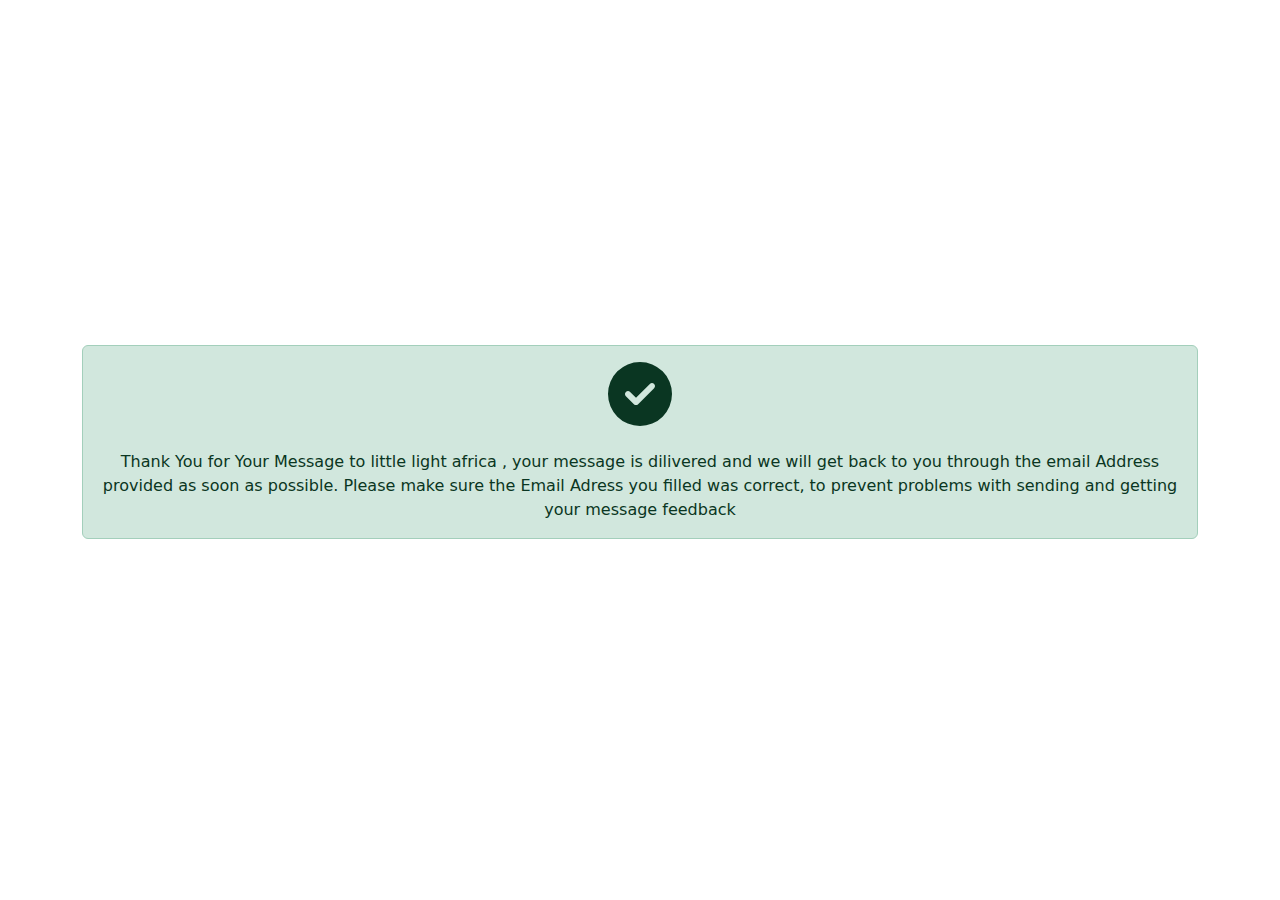
<file: thanks.html>
<!DOCTYPE html>
<html lang="en">
<head>
    <meta charset="UTF-8">
    <meta name="viewport" content="width=device-width, initial-scale=1.0">
    <link rel="shortcut icon" href="images/logo.png" type="image/x-icon">
    <link rel="stylesheet" href="style.css">
    <link rel="stylesheet" href="fontawesome-free-6.4.2-web (1)/fontawesome-free-6.4.2-web/css/all.css">
    <link rel="stylesheet" href="bootstrap-5.3.2-dist/bootstrap-5.3.2-dist/css/bootstrap.css">
    <title>Thnak You</title>
</head>
<body>
    

<div class="container thank-you-page">
    <div class="alert alert-success text-center Thank-you" role="alert">
        <i class="fa fa-circle-check fa-4x"></i><br><br> Thank You for Your Message to little light africa , your message is dilivered and we will get back to you through the email Address provided as soon as possible. Please make sure the Email Adress you filled was correct, to prevent problems with sending and getting your message feedback
    </div>
</div>


    <script src="fontawesome-free-6.4.2-web (1)/fontawesome-free-6.4.2-web/js/all.js"></script>
    <script src="bootstrap-5.3.2-dist/bootstrap-5.3.2-dist/js/bootstrap.bundle.js"></script>
</body>
</html>
</file>
<file: style.css>
:root{
    --primary-color:#f7f514;
    --secondary-color: #3d3d3d;
    --back-color: #cfcfcf;
    --text-color: #f9f9f9;
    --disable-color: #c0c0c0;
    --dark-color: #000;
}
/* body{
    overflow-x: hidden;
} */

::selection {
	background: var(--dark-color);
	color: var(--primary-color);
}

::-moz-selection {
	background: var(--secondary-color);
	color: var(--primary-color);
}
.btn-primary{
    background-color: var(--primary-color) !important;
    color: var(--dark-color) !important;
    outline: none !important;
    border: none !important;
}



header{
    display: flex;
    justify-content: space-between;
    align-items: center;
    padding: 0 30px;
    background-color: var(--secondary-color);
    position: sticky;
    top: 0;
    left: 0;
    right: 0;
    z-index: 1000;
}
header nav ul, .offcanvas-body ul{
    list-style: none;
}
header nav ul li{
    float: left;
}
header nav ul li a{
    display: block;
    padding: 20px 40px;
    text-decoration: none;
    color: var(--text-color);
    transition: .3s;
    text-transform: uppercase;
    font-weight: 600;
}
header nav ul li a:hover, 
header nav ul li a.active{
    color: var(--primary-color);
}

/* Corousel */
.carousel-inner{
    height: 500px;
}
.carousel-item{
    display: flex;
    justify-content: center;
    align-items: center;
    flex-direction: column;
}
.carousel-caption h2{
    color: var(--primary-color);
}
.carousel-caption{
    background-color: var(--dark-color);
}

.donate{
    padding: 5px 40px;
    border: 1px solid #00000000;
    outline: 1px solid #00000000;
    background-color: var(--primary-color);
    border-radius: 5px;
    color: var(--secondary-color);
    transition:  .3s;
}
.donate:hover, .donate:focus{
    background-color: var(--secondary-color);
    color: var(--text-color);
    border-color: var(--primary-color);
}

/* Menu Bars */
.menu{
    display: block;
    width: 30px;
    height: 3px;
    background-color: var(--primary-color);
    margin: 10px auto;
    transition: all .4s;
}
.menu-icon{
    margin-right: 40px;
    display: none;
    transition: all .4s;
}
.logo{
    display: flex;
    align-items: center;
    justify-content: space-around;
}
.offcanvas{
    background-color: var(--secondary-color) !important;
    color: var(--text-color) !important;
}
.btn-close{
    background-color: var(--primary-color) !important;
    color: var(--secondary-color) !important;
}
.offcanvas-body a{
    display: block;
    padding: 10px;
    text-decoration: none;
    color: var(--text-color);
    transition: .3s;
    text-transform: uppercase;
    font-weight: 600;
}
.offcanvas-body a:hover, 
.offcanvas-body a.active{
    background-color: var(--primary-color);
    color: var(--secondary-color);
}
.offcanvas .donate{
    background-color: var(--primary-color);
    color: var(--secondary-color);
    width: 40%;
    border: 1px solid #00000000;
    transition: .4s;
    padding: 5px 10px;
}
.offcanvas .donate:hover{
    background-color: var(--secondary-color);
    border-color: var(--primary-color);
    color: var(--text-color);
}




/* Mission Section */
.mission-info{
    text-align: center;
}
.mission-info .font{
    font-size: 60px;
}
.mission, .contact{
    color: var(--dark-color);
    background: linear-gradient(to right, #000000, #000000b7), url(images/images\ \(9\).jpeg);
    background-position: center;
    background-repeat: no-repeat;
    background-size: cover;
    color: var(--text-color);
}


/* Donation Section */
.btn-warning{
    background-color: var(--primary-color) !important;
    width: 100%;
    transition: all .4s;
    border: 1px solid #00000000 !important;
    outline: 1px solid #00000000 !important;
}
.btn-warning:hover, .btn-primary:hover{
    background-color: #b6b300 !important;
}
.image-wrapper{
    position: relative;
    overflow: hidden;
    text-align: center;
}
.image-wrapper img, .worker-service img{
    aspect-ratio: 1 / 1;
    display: block;
    object-fit: cover;
    object-position: center;
    transition: all .4s;
}
.image-wrapper .text-wrapper{
    position: absolute;
    height: 100%;
    inset: 0px;
    background: linear-gradient(to bottom, #0000002d, #000000b4, #000000da);
    display: flex;
    justify-content: center;
    align-items: end;
    padding: 20px;
    transition: all .4s;
    opacity: 0;
    transform:translateY(500px);
}
.image-wrapper:hover > .text-wrapper{
    opacity: 1;
    transform:translateY(0);
}
.first{
    width: 400px;
    max-width: 100%;
    margin: 10px auto;
}
.copy-detail{
    display: flex !important;
    justify-content: start !important;
    align-items: center !important;
    width: 400px;
}
.copy-detail textarea{
    border: none;
    outline: none;
}
.copy-btn{
    font-size: 15px !important;
    margin-left: 10px !important;
}


/* Page Loader */
.loader{
    position: fixed;
    top: 0;
    left: 0;
    width: 100vw;
    height: 100vh;
    display: flex;
    justify-content: center;
    align-items: center;
    background-color:var(--back-color);
    transition: opacity 1s, visibility 1s;
}
.loader--hidden{
    opacity: 0;
    visibility: hidden;
}
.loader img{
    max-width: 100px;
    width: 100%;
    animation: load 3s ease infinite;
}
@keyframes load {
    from{
        transform:scale(0);
    }
    to{
        transform:scale(2);
    }
}





/* Contact Info */
.contact form label{
    color: var(--back-color);
}
form input:focus, form textarea:focus{
    outline: 0px solid !important;
    box-shadow: none !important;
    border: none !important;
}
.contact textarea{
    height: 100px !important;
}


/* Icons Section */
.icons{
    margin: 100px auto;
    text-align: center;
}
.icon{
    color: var(--back-color);
    font-size: 20px;
    margin-left: 5px;
    padding: 10px 14px;
    border-radius: 50%;
    transition: .4s;
}
.icon:hover{
    background-color: var(--primary-color);
    color: var(--dark-color);
}


/* Alerts */
.copy-alert, .Thanks-alert, .payment-form.active, .Contact-form.active, .contact-us-alert{
    display: none;
}
.copy-alert.active, .Thanks-alert.active, .contact-us-alert.active{
    display: block;
}


/* Team design */
.worker-service img{
    margin: 10px;
    width: 100%;
}
.line{
    width: 15%;
    height: 5px;
    display: block;
    background-color: var(--dark-color);
    margin: 5px auto;
    border-radius: 20px;
}
.partners img{
    width: 100px;
    max-width: 100%;
    aspect-ratio: 1 / 1;
    display: block;
    object-fit: cover;
    object-position: center;
    margin: 20px auto;
    border-radius: 50%;
    border: 1px solid var(--secondary-color);
}




/* About Us page */
.about-us{
    text-align: justify !important;
}
iframe{
    max-width: 100%;
}






/* Contact Page Design */
.contact-us-form form{
    box-shadow: 2px 2px 10px var(--secondary-color);
    border-radius: 40px;
}
.contact-us-form form input, .contact-us-form form textarea{
    border: 1px solid var(--disable-color);
}






/* ----Thank You Page---- */
.thank-you-page{
    height: 100vh !important;
    display: flex !important;
    align-items: center;
    justify-content: center;
}







@media (max-width: 800px){
    .menu-icon{
        display: block;
    }
    header nav{
        display: none;
    }
    .donate{
        display: none;
    }
    .carousel-inner{
        height: 100%;
    }
}
</file>
